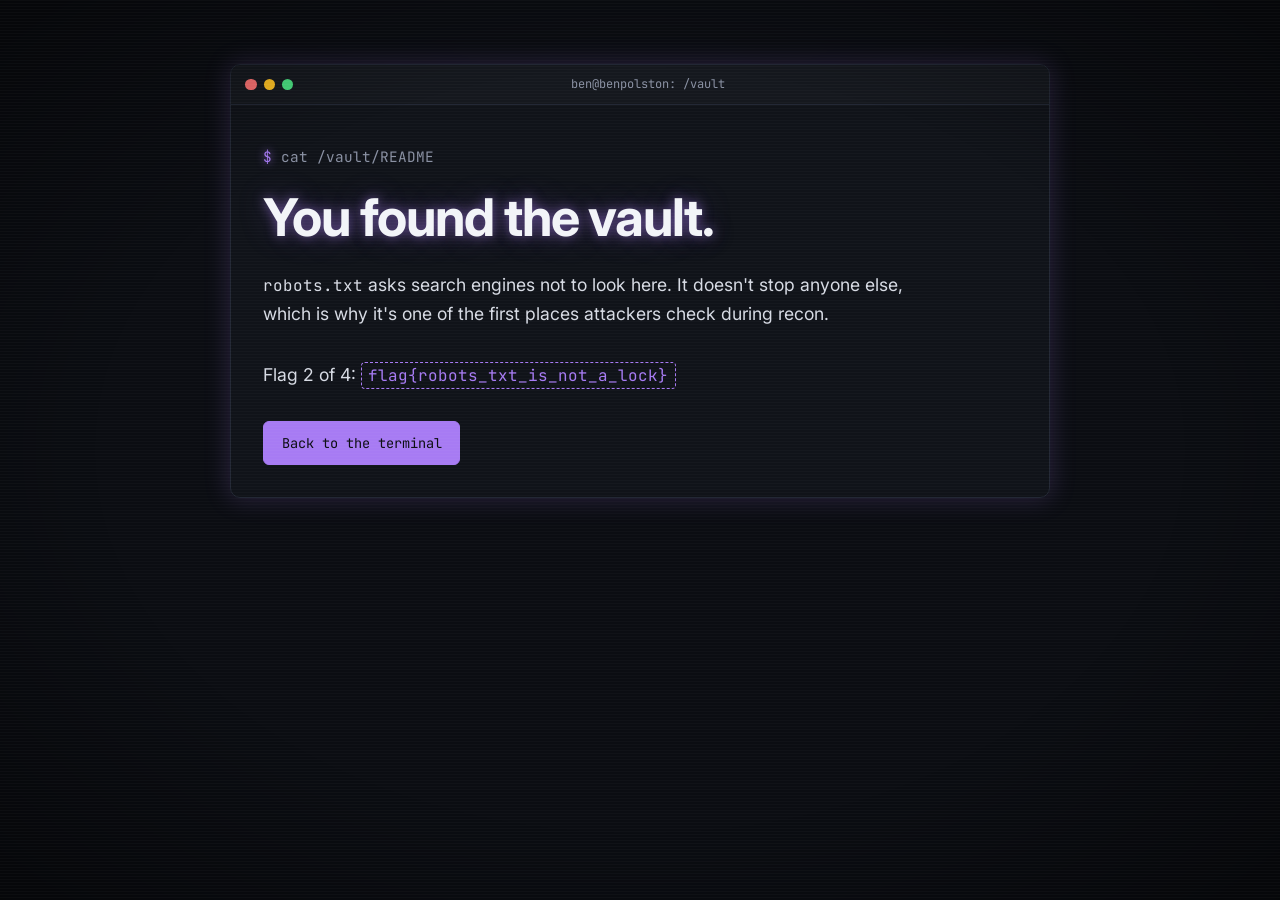
<file: vault/index.html>
<!DOCTYPE html>
<html lang="en">

<head>
    <meta charset="UTF-8">
    <meta name="viewport" content="width=device-width, initial-scale=1">
    <title>vault | benpolston.com</title>
    <meta name="robots" content="noindex, nofollow">
    <link rel="icon" type="image/svg+xml" href="/favicon.svg">
    <link rel="preconnect" href="https://fonts.googleapis.com">
    <link rel="preconnect" href="https://fonts.gstatic.com" crossorigin>
    <link href="https://fonts.googleapis.com/css2?family=Inter:wght@400;500;600;700&family=JetBrains+Mono:wght@400;500&display=swap" rel="stylesheet">
    <link rel="stylesheet" href="/style.css?v=6">
    <script>try { const c = document.documentElement.classList; if (localStorage.getItem("wizard-mode") === "on") c.add("wizard-mode"); if ((JSON.parse(localStorage.getItem("ctf-found")) || []).length >= 4) c.add("archmage"); } catch (e) {}</script>
</head>

<body>
    <main class="wrap">
        <div class="term">
            <div class="term-bar" aria-hidden="true"><i></i><i></i><i></i><span>ben@benpolston: /vault</span></div>
            <div class="hero">
                <p class="prompt">cat /vault/README</p>
                <h1 class="glow">You found the vault.</h1>
                <p class="lede">
                    <code>robots.txt</code> asks search engines not to look here. It doesn't stop anyone else,
                    which is why it's one of the first places attackers check during recon.
                </p>
                <p class="lede">Flag 2 of 4: <code class="flag">flag{robots_txt_is_not_a_lock}</code></p>
                <div class="actions">
                    <a class="btn btn-primary" href="/#top">Back to the terminal</a>
                </div>
            </div>
        </div>
    </main>
</body>

</html>
</file>
<file: style.css>
:root {
    --bg: #0b0d12;
    --bg-raised: #12151c;
    --border: #232835;
    --text: #d7dbe4;
    --text-muted: #8a91a3;
    --heading: #f2f4f8;
    --accent: #a77bf3;
    --accent-rgb: 167, 123, 243;
    --accent-dim: rgba(var(--accent-rgb), 0.12);
    --ok: #4ade80;
    --mono: "JetBrains Mono", ui-monospace, SFMono-Regular, Menlo, Consolas, monospace;
    --sans: "Inter", system-ui, -apple-system, "Segoe UI", Roboto, sans-serif;
    --max: 860px;
}

*,
*::before,
*::after {
    box-sizing: border-box;
}

html {
    scroll-behavior: smooth;
    scroll-padding-top: 4.5rem;
}

body {
    margin: 0;
    background: var(--bg);
    color: var(--text);
    font-family: var(--sans);
    font-size: 1rem;
    line-height: 1.65;
    -webkit-font-smoothing: antialiased;
}

a {
    color: var(--accent);
    text-decoration: none;
}

a:hover {
    text-decoration: underline;
    text-underline-offset: 3px;
}

:focus-visible {
    outline: 2px solid var(--accent);
    outline-offset: 3px;
    border-radius: 2px;
}

h1,
h2,
h3 {
    color: var(--heading);
    line-height: 1.25;
    margin: 0;
}

.wrap {
    max-width: var(--max);
    margin: 0 auto;
    padding: 0 1.25rem;
}

/* ---------- Header ---------- */

.site-header {
    position: sticky;
    top: 0;
    z-index: 10;
    background: rgba(11, 13, 18, 0.85);
    backdrop-filter: blur(8px);
    border-bottom: 1px solid var(--border);
}

.site-header .wrap {
    display: flex;
    align-items: center;
    justify-content: space-between;
    gap: 1rem;
    height: 3.5rem;
}

.brand {
    font-family: var(--mono);
    font-size: 0.95rem;
    color: var(--heading);
}

.brand span {
    color: var(--accent);
}

.site-nav {
    display: flex;
    gap: 1.25rem;
    font-family: var(--mono);
    font-size: 0.85rem;
}

.site-nav a {
    color: var(--text-muted);
}

.site-nav a:hover {
    color: var(--heading);
    text-decoration: none;
}

/* ---------- Hero ---------- */

.hero {
    padding: 6rem 0 4rem;
}

.prompt {
    font-family: var(--mono);
    font-size: 0.9rem;
    color: var(--text-muted);
    margin: 0 0 1rem;
}

.prompt::before {
    content: "$ ";
    color: var(--accent);
}

.hero h1 {
    font-size: clamp(2.1rem, 6vw, 3.25rem);
    letter-spacing: -0.02em;
}

.hero .role {
    font-family: var(--mono);
    color: var(--accent);
    font-size: 1rem;
    margin: 0.75rem 0 1.5rem;
}

.hero .lede {
    max-width: 40rem;
    font-size: 1.1rem;
    margin: 0 0 2rem;
}

.cursor {
    display: inline-block;
    width: 0.55em;
    height: 1em;
    background: var(--accent);
    vertical-align: -0.12em;
    margin-left: 0.15em;
    animation: blink 1.1s steps(1) infinite;
}

@keyframes blink {
    50% {
        opacity: 0;
    }
}

.actions {
    display: flex;
    flex-wrap: wrap;
    gap: 0.75rem;
}

.btn {
    display: inline-flex;
    align-items: center;
    gap: 0.5rem;
    padding: 0.6rem 1.1rem;
    border: 1px solid var(--border);
    border-radius: 6px;
    font-family: var(--mono);
    font-size: 0.85rem;
    color: var(--heading);
    background: var(--bg-raised);
    transition: border-color 0.15s ease, background 0.15s ease;
}

.btn:hover {
    border-color: var(--accent);
    text-decoration: none;
}

.btn-primary {
    background: var(--accent);
    border-color: var(--accent);
    color: #0b0d12;
}

.btn-primary:hover {
    filter: brightness(1.12);
}

.status {
    display: inline-flex;
    align-items: center;
    gap: 0.5rem;
    margin-top: 2rem;
    font-family: var(--mono);
    font-size: 0.8rem;
    color: var(--text-muted);
}

.status::before {
    content: "";
    width: 0.5rem;
    height: 0.5rem;
    border-radius: 50%;
    background: var(--ok);
    box-shadow: 0 0 8px var(--ok);
}

/* ---------- Sections ---------- */

section {
    padding: 3.5rem 0;
    border-top: 1px solid var(--border);
}

.section-title {
    font-family: var(--mono);
    font-size: 0.95rem;
    font-weight: 500;
    color: var(--heading);
    margin-bottom: 2rem;
}

.section-title::before {
    content: "## ";
    color: var(--accent);
}

.subhead {
    font-family: var(--mono);
    font-size: 0.8rem;
    font-weight: 500;
    text-transform: uppercase;
    letter-spacing: 0.08em;
    color: var(--text-muted);
    margin: 0.5rem 0 1.25rem;
}

/* ---------- Experience / education timeline ---------- */

.timeline {
    list-style: none;
    margin: 0 0 1.5rem;
    padding: 0;
}

.timeline > li {
    display: grid;
    grid-template-columns: 9.5rem 1fr;
    gap: 1.5rem;
    padding-bottom: 2rem;
}

.timeline .when {
    font-family: var(--mono);
    font-size: 0.8rem;
    color: var(--text-muted);
    padding-top: 0.2rem;
}

.timeline h3 {
    font-size: 1.05rem;
    font-weight: 600;
}

.timeline .org {
    color: var(--accent);
    font-size: 0.95rem;
    margin: 0.15rem 0 0.5rem;
}

.timeline .org span {
    color: var(--text-muted);
}

.timeline ul {
    margin: 0;
    padding-left: 1.1rem;
}

.timeline ul li {
    margin-bottom: 0.25rem;
}

/* ---------- Projects ---------- */

.cards {
    display: grid;
    grid-template-columns: repeat(auto-fill, minmax(240px, 1fr));
    gap: 1rem;
}

.card {
    display: flex;
    flex-direction: column;
    padding: 1.25rem;
    background: var(--bg-raised);
    border: 1px solid var(--border);
    border-radius: 8px;
    transition: border-color 0.15s ease, transform 0.15s ease;
}

.card:hover {
    border-color: var(--accent);
    transform: translateY(-2px);
}

.card h3 {
    font-size: 1.05rem;
    margin-bottom: 0.5rem;
}

.card p {
    margin: 0 0 1rem;
    font-size: 0.95rem;
    color: var(--text-muted);
    flex: 1;
}

.tags {
    display: flex;
    flex-wrap: wrap;
    gap: 0.4rem;
    margin: 0 0 1rem;
    padding: 0;
    list-style: none;
}

.tags li {
    font-family: var(--mono);
    font-size: 0.72rem;
    padding: 0.15rem 0.5rem;
    border-radius: 4px;
    background: var(--accent-dim);
    color: var(--accent);
}

.card-links {
    display: flex;
    gap: 1rem;
    font-family: var(--mono);
    font-size: 0.8rem;
}

/* ---------- Skills & certifications ---------- */

.skills {
    display: grid;
    grid-template-columns: repeat(auto-fill, minmax(240px, 1fr));
    gap: 1.75rem;
    margin-bottom: 2.5rem;
}

.skills .tags {
    margin: 0;
}

.certs {
    display: grid;
    grid-template-columns: repeat(auto-fill, minmax(200px, 1fr));
    gap: 0.5rem 1.5rem;
    list-style: none;
    margin: 0;
    padding: 0;
    font-family: var(--mono);
    font-size: 0.85rem;
}

.certs li::before {
    content: "[✓] ";
    color: var(--ok);
}

.certs li.pending {
    color: var(--text-muted);
}

.certs li.pending::before {
    content: "[ ] ";
    color: var(--text-muted);
}

/* ---------- Contact ---------- */

.contact p {
    max-width: 36rem;
    margin: 0 0 1.5rem;
}

.contact-list {
    list-style: none;
    margin: 0;
    padding: 0;
    font-family: var(--mono);
    font-size: 0.9rem;
}

.contact-list li {
    display: grid;
    grid-template-columns: 6rem 1fr;
    padding: 0.6rem 0;
    border-bottom: 1px dashed var(--border);
}

.contact-list .key {
    color: var(--text-muted);
}

/* ---------- Footer ---------- */

.site-footer {
    border-top: 1px solid var(--border);
    padding: 2rem 0 3rem;
    font-family: var(--mono);
    font-size: 0.75rem;
    color: var(--text-muted);
}

/* ---------- Responsive ---------- */

@media (max-width: 640px) {
    .site-nav {
        gap: 0.9rem;
        font-size: 0.78rem;
    }

    .site-nav .hide-sm {
        display: none;
    }

    .hero {
        padding: 4rem 0 3rem;
    }

    .timeline > li {
        grid-template-columns: 1fr;
        gap: 0.25rem;
    }

    .contact-list li {
        grid-template-columns: 4.5rem 1fr;
    }
}

@media (prefers-reduced-motion: reduce) {
    html {
        scroll-behavior: auto;
    }

    .cursor {
        animation: none;
    }

    .card,
    .card:hover {
        transition: none;
        transform: none;
    }
}

/* ---------- Retro layer ---------- */

::selection {
    background: var(--accent);
    color: var(--bg);
}

#rain,
#sparks {
    position: fixed;
    inset: 0;
    z-index: -1;
    pointer-events: none;
}

#sparks {
    z-index: 99;
}

/* CRT scanlines + vignette */
body::after {
    content: "";
    position: fixed;
    inset: 0;
    z-index: 100;
    pointer-events: none;
    background:
        repeating-linear-gradient(to bottom, rgba(255, 255, 255, 0.025) 0 1px, transparent 1px 3px),
        radial-gradient(ellipse at center, transparent 60%, rgba(0, 0, 0, 0.45) 100%);
}

.glow {
    text-shadow: 0 0 12px rgba(var(--accent-rgb), 0.55), 0 0 32px rgba(var(--accent-rgb), 0.25);
}

.section-title::before,
.prompt::before,
.brand span {
    text-shadow: 0 0 8px rgba(var(--accent-rgb), 0.8);
}

/* Terminal window around the intro */
.term {
    margin: 4rem 0 3.5rem;
    background: rgba(18, 21, 28, 0.82);
    border: 1px solid var(--border);
    border-radius: 10px;
    box-shadow: 0 0 25px 2px rgba(var(--accent-rgb), 0.18);
    animation: glow 3s ease-in-out infinite alternate;
    overflow: hidden;
}

@keyframes glow {
    from {
        box-shadow: 0 0 15px 1px rgba(var(--accent-rgb), 0.15);
    }
    to {
        box-shadow: 0 0 30px 4px rgba(var(--accent-rgb), 0.3);
    }
}

.term-bar {
    display: flex;
    align-items: center;
    gap: 0.45rem;
    padding: 0.6rem 0.9rem;
    border-bottom: 1px solid var(--border);
    background: rgba(255, 255, 255, 0.02);
    font-family: var(--mono);
    font-size: 0.75rem;
    color: var(--text-muted);
}

.term-bar i {
    width: 0.7rem;
    height: 0.7rem;
    border-radius: 50%;
    background: #3a3f4d;
}

.term-bar i:nth-child(1) { background: #f87171; }
.term-bar i:nth-child(2) { background: #fbbf24; }
.term-bar i:nth-child(3) { background: #4ade80; }

.term-bar span {
    margin-left: auto;
    margin-right: auto;
    padding-right: 2.5rem;
}

.term .hero {
    padding: 2.5rem 2rem 2rem;
}

.card:hover {
    box-shadow: 0 0 18px 1px rgba(var(--accent-rgb), 0.3);
}

.btn:hover {
    box-shadow: 0 0 12px rgba(var(--accent-rgb), 0.35);
}

/* Old-web footer */
.site-footer .wrap {
    display: grid;
    grid-template-columns: auto 1fr;
    gap: 1.5rem;
    align-items: center;
}

.wizard {
    width: 96px;
    height: 96px;
    image-rendering: pixelated;
    filter: drop-shadow(0 0 10px rgba(var(--accent-rgb), 0.5));
    cursor: pointer;
}

.badges {
    display: flex;
    flex-wrap: wrap;
    gap: 6px;
    margin: 0 0 0.9rem;
    padding: 0;
    list-style: none;
}

/* 88x31 buttons, the old web's business card */
.badges li {
    display: flex;
    align-items: center;
    justify-content: center;
    width: 88px;
    height: 31px;
    padding: 0 4px;
    border: 2px outset #5b4a7d;
    background: linear-gradient(#2a2140, #15111f);
    font-family: var(--mono);
    font-size: 9px;
    line-height: 1.1;
    text-align: center;
    text-transform: uppercase;
    color: #e9ddff;
}

.badges li:nth-child(2) { background: linear-gradient(#1b2b1f, #0d150f); border-color: #3f6b4a; color: #86efac; }
.badges li:nth-child(3) { background: linear-gradient(#10263a, #08131d); border-color: #2f5f86; color: #93c5fd; }

.site-footer p {
    margin: 0.2rem 0;
}

.hint {
    opacity: 0.55;
}

/* Easter egg: ↑↑↓↓←→←→BA */
.wizard-mode,
.wizard-mode a,
.wizard-mode button,
.wizard-mode .wizard {
    cursor: url("/images/wand.svg") 6 6, auto;
}

.wizard-mode {
    --accent: #6ee7b7;
    --accent-rgb: 110, 231, 183;
}

.wizard-mode body {
    background:
        radial-gradient(ellipse 80% 50% at 15% 0%, rgba(110, 231, 183, 0.12), transparent 70%),
        radial-gradient(ellipse 70% 50% at 90% 15%, rgba(253, 230, 138, 0.07), transparent 70%),
        var(--bg);
    background-attachment: fixed;
}

/* Gold-and-green shimmer on the name */
.wizard-mode .hero h1 {
    background: linear-gradient(100deg, #6ee7b7 0%, #fde68a 30%, #f2f4f8 50%, #fde68a 70%, #6ee7b7 100%);
    background-size: 250% 100%;
    -webkit-background-clip: text;
    background-clip: text;
    color: transparent;
    text-shadow: none;
    filter: drop-shadow(0 0 14px rgba(110, 231, 183, 0.45));
    animation: shimmer 5s linear infinite;
}

@keyframes shimmer {
    to {
        background-position: -250% 0;
    }
}

.wizard-mode .section-title::before {
    content: "✦ ";
    color: #fde68a;
}

.wizard-mode .term {
    border-color: rgba(110, 231, 183, 0.45);
}

.wizard-mode .prompt::before {
    content: "✦ ";
    color: #fde68a;
}

.wizard-mode .wizard {
    animation: float 1.6s ease-in-out infinite alternate;
}

@keyframes float {
    to {
        transform: translateY(-8px) rotate(-3deg);
    }
}

.toast {
    position: fixed;
    left: 50%;
    bottom: 1.5rem;
    z-index: 101;
    transform: translate(-50%, 1rem);
    padding: 0.6rem 1rem;
    border: 1px solid var(--accent);
    border-radius: 6px;
    background: var(--bg-raised);
    font-family: var(--mono);
    font-size: 0.8rem;
    color: var(--heading);
    box-shadow: 0 0 18px rgba(var(--accent-rgb), 0.4);
    opacity: 0;
    transition: opacity 0.25s ease, transform 0.25s ease;
    pointer-events: none;
}

.toast.show {
    opacity: 1;
    transform: translate(-50%, 0);
}

@media (max-width: 640px) {
    .term {
        margin: 2rem 0 2.5rem;
    }

    .term .hero {
        padding: 1.75rem 1.25rem 1.5rem;
    }

    .term-bar span {
        padding-right: 0;
    }

    .site-footer .wrap {
        grid-template-columns: 1fr;
        justify-items: start;
    }
}

@media (prefers-reduced-motion: reduce) {
    .term,
    .wizard-mode .wizard,
    .wizard-mode .hero h1 {
        animation: none;
    }
}

/* ---------- Interactive terminal ---------- */

.term-io {
    padding: 0 2rem 1.5rem;
    font-family: var(--mono);
    font-size: 0.85rem;
}

.term-out {
    max-height: 22rem;
    overflow-y: auto;
    white-space: pre-wrap;
    word-break: break-word;
    color: var(--text);
}

.term-out:not(:empty) {
    padding: 1rem 0 0.5rem;
    border-top: 1px dashed var(--border);
}

.term-out .cmd {
    color: var(--text-muted);
}

.term-out .ps1 {
    color: var(--accent);
}

.term-out .err {
    color: #f87171;
}

.term-out .ok {
    color: var(--ok);
}

.term-out .dim {
    color: var(--text-muted);
}

.term-out .gold {
    color: #fde68a;
}

.term-line {
    display: flex;
    align-items: center;
    gap: 0.6rem;
    padding-top: 0.75rem;
    border-top: 1px dashed var(--border);
}

.term-out:not(:empty) + .term-line {
    border-top: none;
    padding-top: 0.25rem;
}

.term-ps1 {
    flex: none;
    color: var(--accent);
}

.term-line input {
    flex: 1;
    min-width: 0;
    padding: 0.2rem 0;
    border: none;
    outline: none;
    background: transparent;
    font: inherit;
    color: var(--heading);
    caret-color: var(--accent);
}

.term-line input::placeholder {
    color: var(--text-muted);
    opacity: 0.7;
}

.term-line:focus-within .term-ps1 {
    text-shadow: 0 0 8px rgba(var(--accent-rgb), 0.8);
}

code {
    font-family: var(--mono);
    font-size: 0.9em;
}

code.flag {
    padding: 0.1rem 0.4rem;
    border: 1px dashed var(--accent);
    border-radius: 4px;
    color: var(--accent);
    user-select: all;
}

/* CTF reward badge, shown once all four flags are found */
.badges .ctf-badge {
    background: linear-gradient(#3a2a12, #1c1409);
    border-color: #b8913a;
    color: #fde68a;
    text-shadow: 0 0 6px rgba(253, 230, 138, 0.6);
}

.ctf-badge[hidden] {
    display: none;
}

@media (max-width: 640px) {
    .term-io {
        padding: 0 1.25rem 1.25rem;
        font-size: 0.8rem;
    }

    .term-ps1 {
        font-size: 0.72rem;
    }
}

.hero h1 + .lede {
    margin-top: 1.25rem;
}

/* ---------- Archmage: gold theme, earned by finishing the CTF ---------- */

.archmage {
    --accent: #f5c542;
    --accent-rgb: 245, 197, 66;
}

.archmage body {
    background:
        radial-gradient(ellipse 80% 50% at 15% 0%, rgba(245, 197, 66, 0.1), transparent 70%),
        var(--bg);
    background-attachment: fixed;
}

.archmage .term {
    border-color: rgba(245, 197, 66, 0.4);
}
</file>
